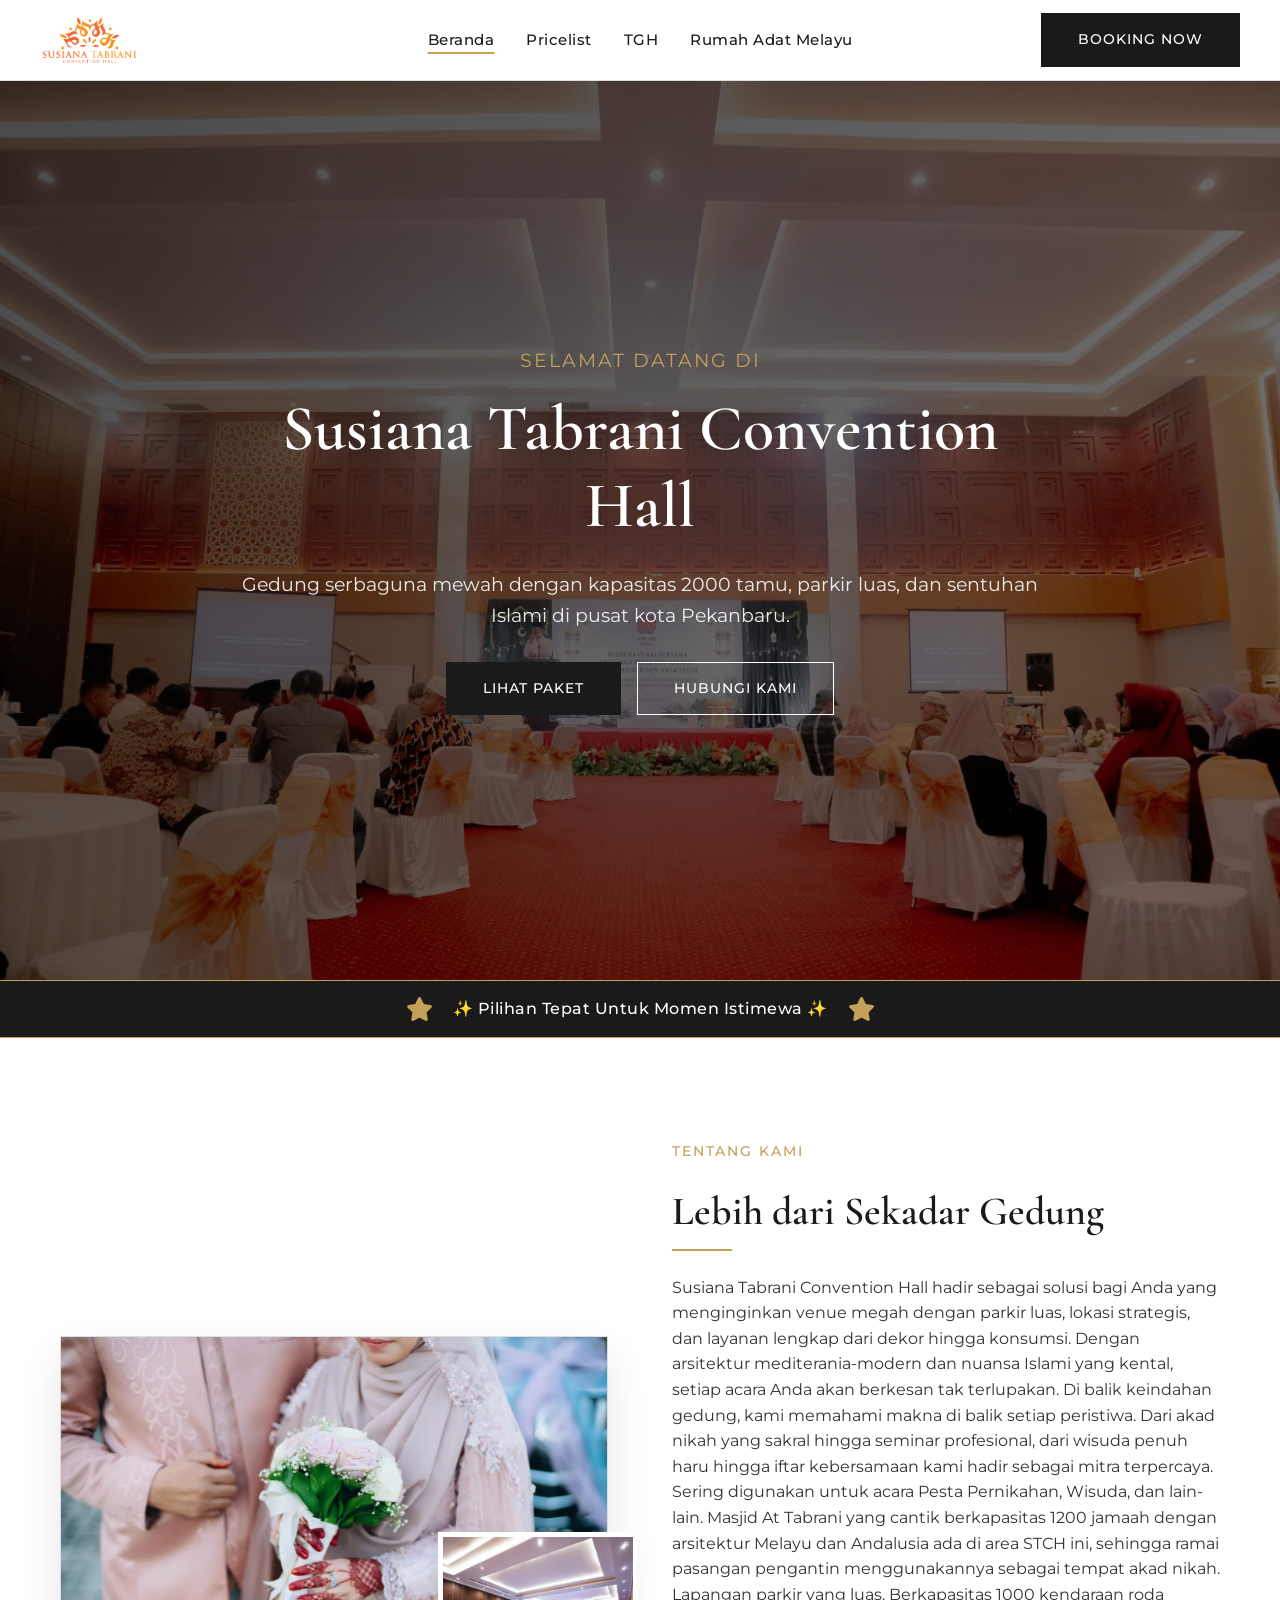
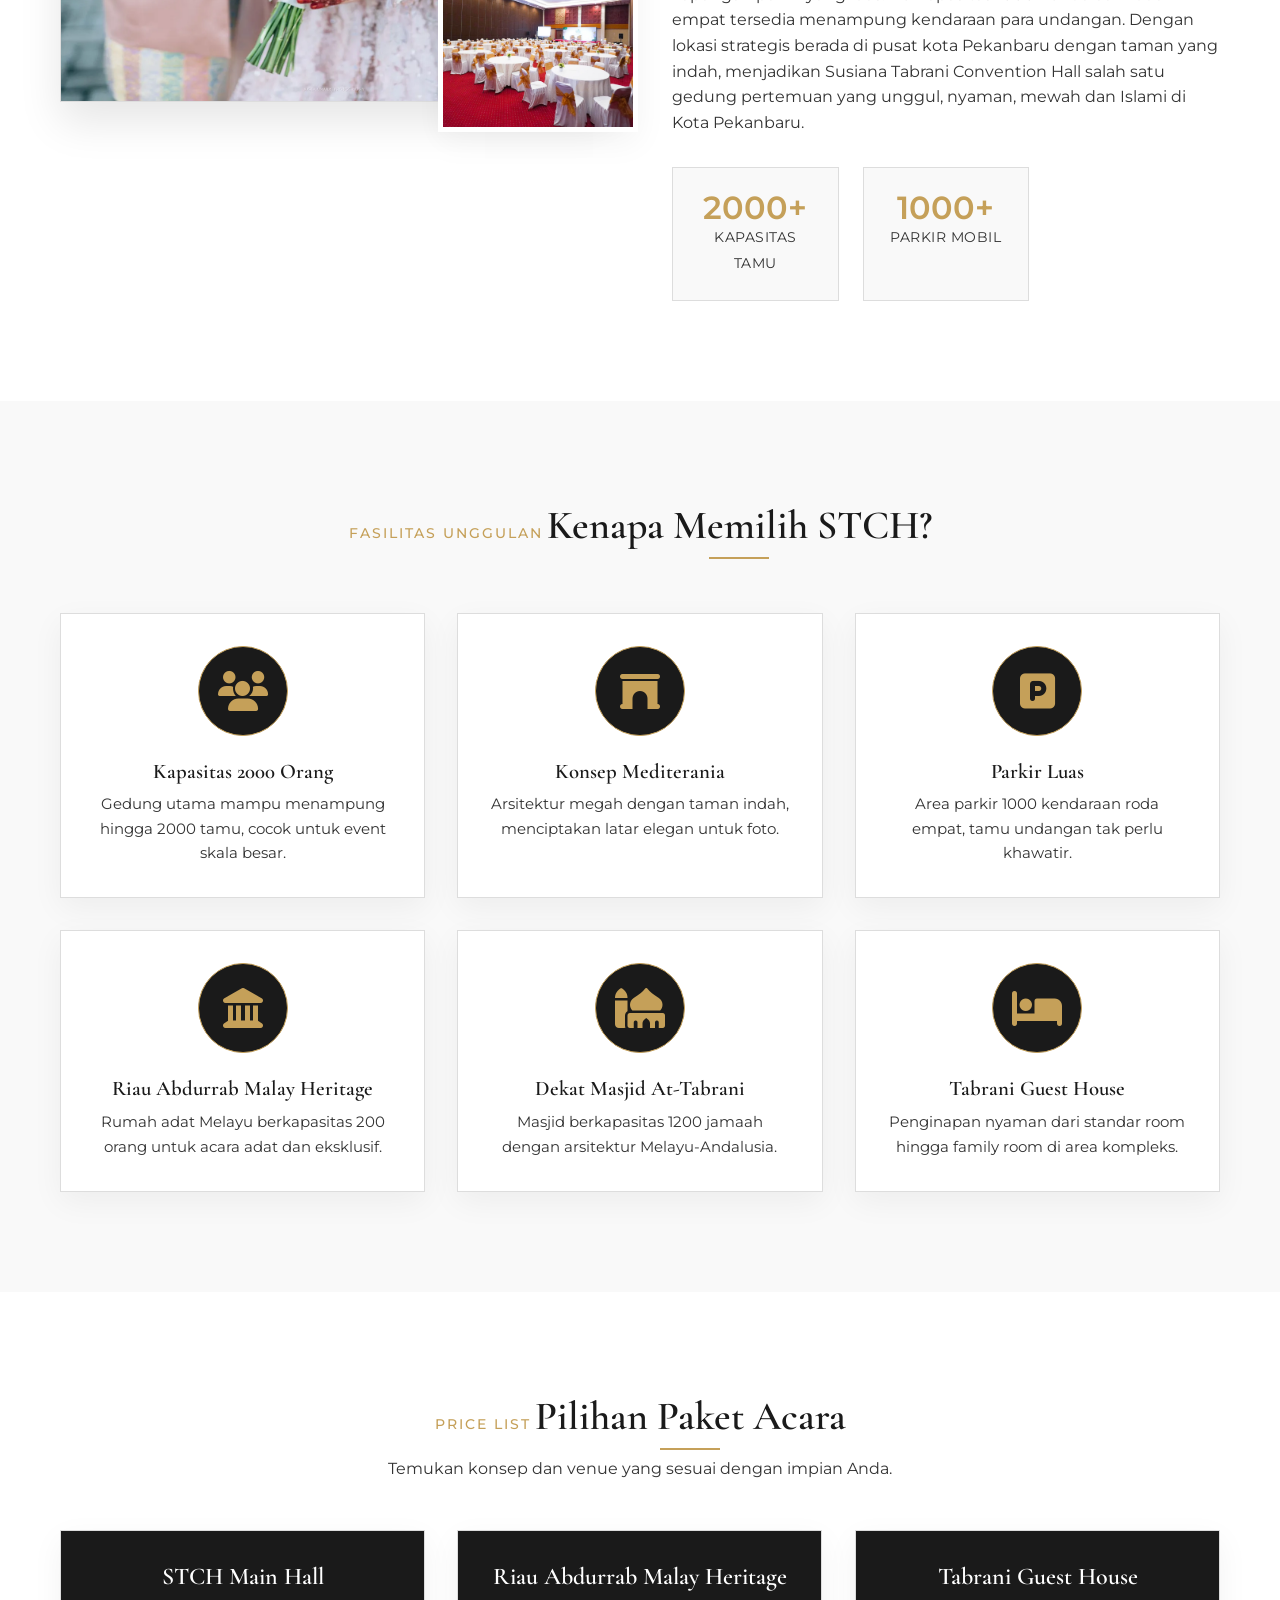
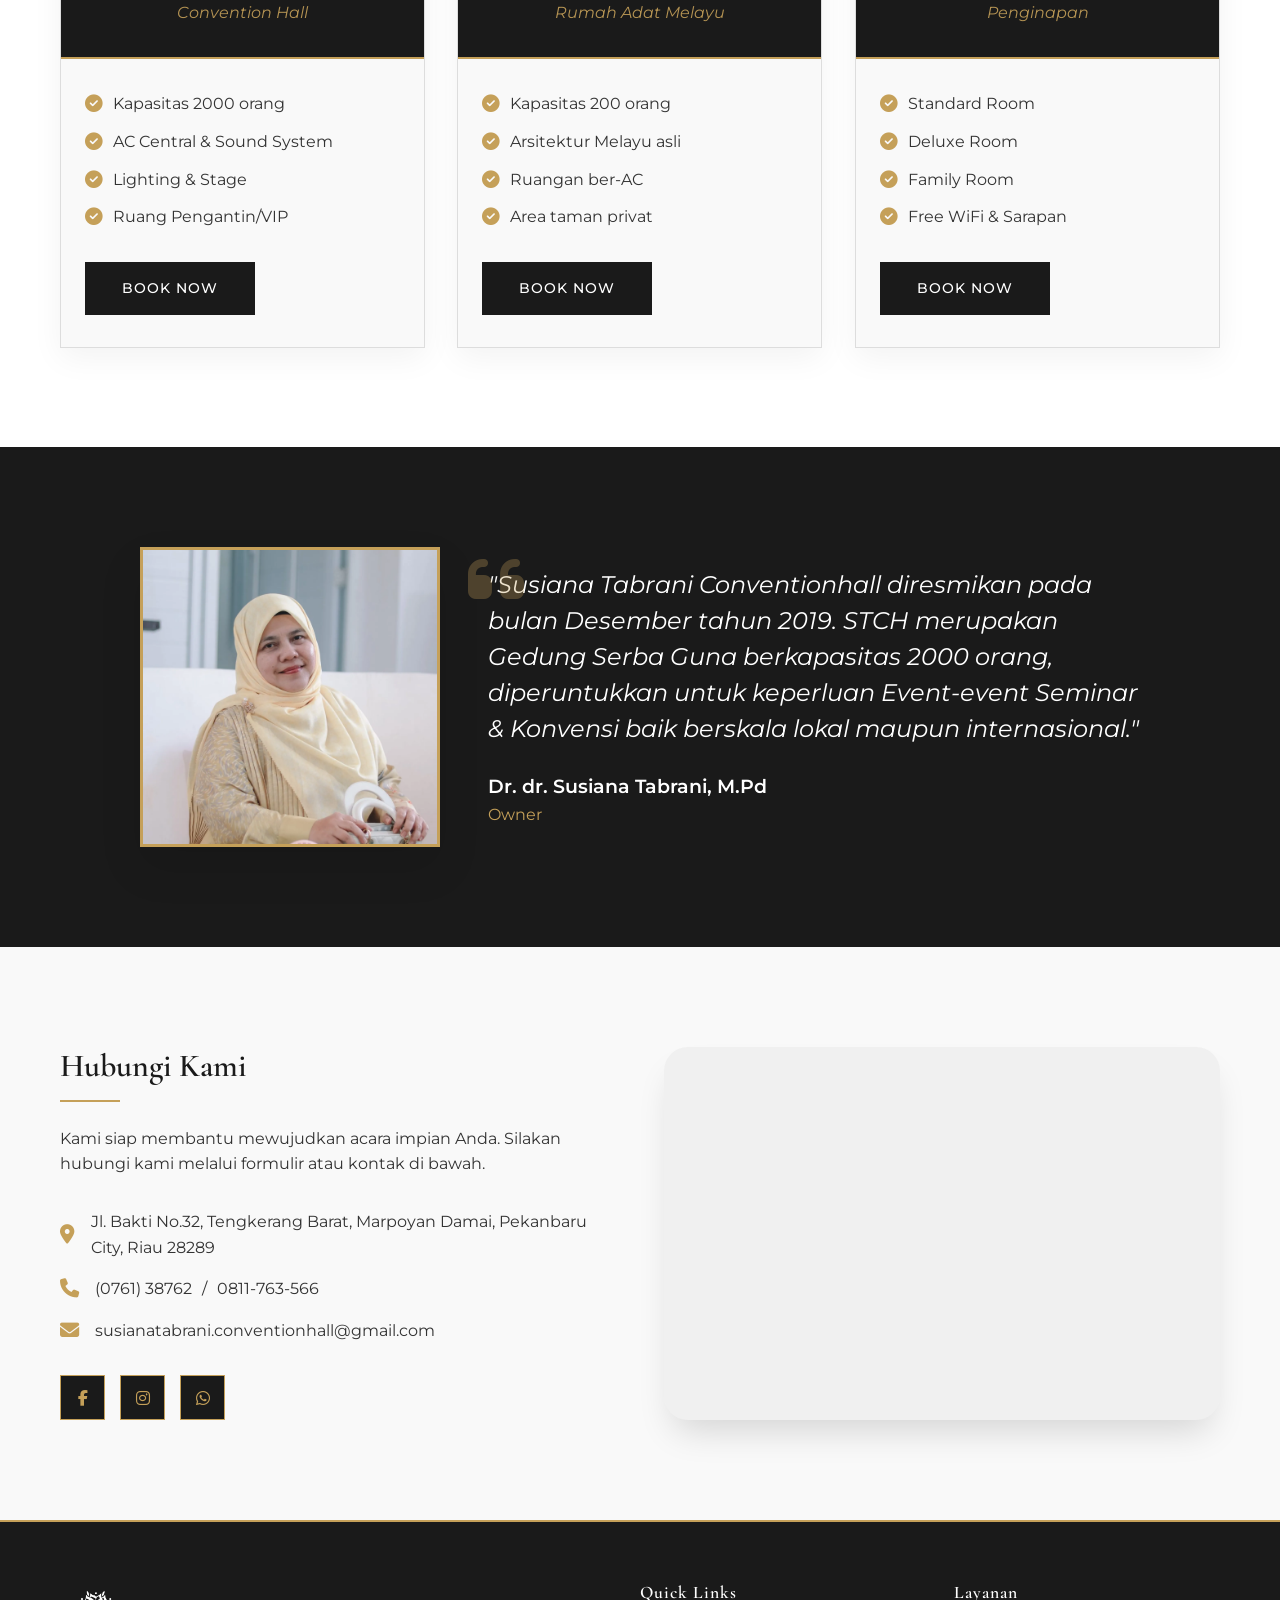
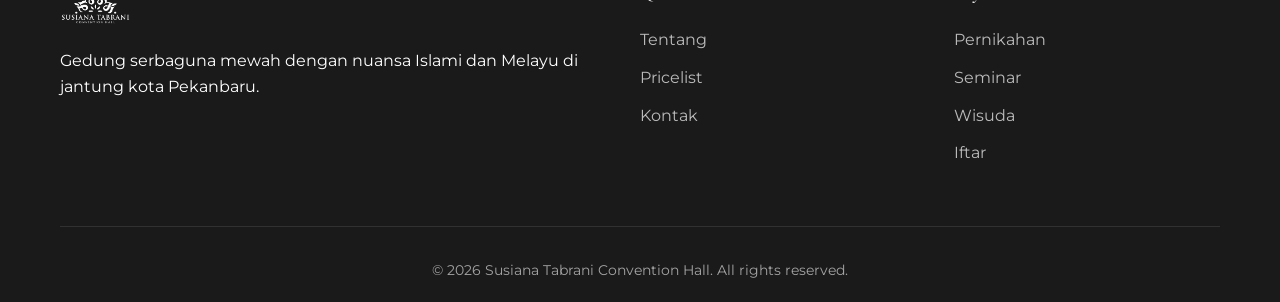
<file: index.html>
<!DOCTYPE html>
<html lang="id">

<head>
    <meta charset="UTF-8">
    <meta name="viewport" content="width=device-width, initial-scale=1.0">
    <title>Susiana Tabrani Convention Hall - Venue Eksklusif Pekanbaru</title>
    <meta name="description"
        content="Gedung serbaguna mewah kapasitas 2000 orang, parkir luas, nuansa Islami, arsitektur megah di pusat kota Pekanbaru.">
    <link rel="shortcut icon" href="assets/logo-stch.png" type="image/x-icon" />
    <!-- Fonts -->
    <link rel="preconnect" href="https://fonts.googleapis.com">
    <link rel="preconnect" href="https://fonts.gstatic.com" crossorigin>
    <link
        href="https://fonts.googleapis.com/css2?family=Cormorant+Garamond:wght@400;500;600;700&family=Montserrat:wght@300;400;500;600&display=swap"
        rel="stylesheet">

    <!-- Font Awesome -->
    <link rel="stylesheet" href="https://cdnjs.cloudflare.com/ajax/libs/font-awesome/6.4.0/css/all.min.css">

    <!-- AOS Animation -->
    <link href="https://unpkg.com/aos@2.3.1/dist/aos.css" rel="stylesheet">

    <!-- Custom CSS (tidak diubah) -->
    <link rel="stylesheet" href="assets/css/style.css">

    <!-- Style tambahan untuk memastikan peta memiliki ukuran & desain persis seperti TGH -->
    <style>
        /* ===== MAP STYLE - SAMA DENGAN TAMPILAN DI TGH ===== */
        .contact-map {
            border-radius: 24px;
            overflow: hidden;
            box-shadow: 0 20px 35px -10px rgba(0, 0, 0, 0.15);
            height: 100%;
            min-height: 320px;
            background: #f0f0f0;
        }

        .contact-map iframe {
            width: 100%;
            height: 100%;
            min-height: 320px;
            border: 0;
            display: block;
            transition: transform 0.3s ease;
        }

        .contact-map iframe:hover {
            transform: scale(1.01);
        }

        /* Responsive: pastikan peta tetap proporsional di mobile */
        @media (max-width: 768px) {
            .contact-map {
                min-height: 280px;
                border-radius: 20px;
            }

            .contact-map iframe {
                min-height: 280px;
            }
        }
    </style>
</head>

<body>
    <!-- ========== HEADER ========== -->
    <header>
        <div class="container header-container">
            <div class="logo">
                <a href="#home">
                    <img src="assets/logo-stch.png" alt="STCH"
                        onerror="this.src='https://via.placeholder.com/150x60/1A1A1A/C5A059?text=STCH'">
                </a>
            </div>
            <nav class="nav-desktop">
                <ul>
                    <li><a href="#home" class="nav-link">Beranda</a></li>
                    <li><a href="assets/menu/catalog.html" class="nav-link">Pricelist</a></li>
                    <li><a href="https://ignore-huddle-grit.ngrok-free.dev/dashboard/tabrani-guest-house-main/" class="nav-link">TGH</a></li>
                    <li><a href="RMA.html" class="nav-link">Rumah Adat Melayu</a></li>
                </ul>
            </nav>
            <div class="header-right">
                <a href="https://wa.me/62811763566" class="btn btn-primary">Booking Now</a>
                <button class="mobile-menu-btn" id="mobileMenuBtn" aria-label="Menu">
                    <i class="fas fa-bars"></i>
                </button>
            </div>
        </div>
    </header>

    <!-- ========== MOBILE NAV ========== -->
    <div class="mobile-nav" id="mobileNav">
        <div class="mobile-nav-header">
            <div class="logo">
                <img src="assets/logo-stch.png" alt="STCH"
                    onerror="this.src='https://via.placeholder.com/120x40/1A1A1A/C5A059?text=STCH'">
            </div>
            <button class="mobile-nav-close" id="mobileNavClose"><i class="fas fa-times"></i></button>
        </div>
        <ul class="mobile-nav-links">
            <li><a href="#home" class="mobile-nav-link">Beranda</a></li>
            <li><a href="assets/menu/catalog.html" class="mobile-nav-link">Pricelist</a></li>
            <li><a href="https://ignore-huddle-grit.ngrok-free.dev/dashboard/tabrani-guest-house-main/" class="mobile-nav-link">TGH</a></li>
            <li><a href="RMA.html" class="mobile-nav-link">Rumah Adat Melayu</a></li>
            <li><a href="https://wa.me/62811763566" class="btn btn-primary" style="margin-top:1rem;">Booking
                    Now</a></li>
        </ul>
    </div>

    <!-- ========== HERO SECTION ========== -->
    <section class="hero" id="home">
        <div class="hero-slider">
            <div class="slide active" style="background-image: url('assets/img_3538.jpg');">
                <div class="container">
                    <div class="hero-content" data-aos="fade-up">
                        <span class="hero-subtitle">Selamat Datang di</span>
                        <h1>Susiana Tabrani Convention Hall</h1>
                        <p>Gedung serbaguna mewah dengan kapasitas 2000 tamu, parkir luas, dan sentuhan Islami di pusat
                            kota Pekanbaru.</p>
                        <div class="hero-buttons">
                            <a href="assets/menu/catalog.html" class="btn btn-primary">Lihat Paket</a>
                            <a href="#contact" class="btn btn-outline">Hubungi Kami</a>
                        </div>
                    </div>
                </div>
            </div>
            <div class="slide" style="background-image: url('assets/idw00943.jpg');">
                <div class="container">
                    <div class="hero-content" data-aos="fade-up">
                        <span class="hero-subtitle">Selamat Datang di</span>
                        <h1>Susiana Tabrani Convention Hall</h1>
                        <p>Gedung serbaguna mewah dengan kapasitas 2000 tamu, parkir luas, dan sentuhan Islami di pusat
                            kota Pekanbaru.</p>
                        <div class="hero-buttons">
                            <a href="assets/menu/catalog.html" class="btn btn-primary">Lihat Paket</a>
                            <a href="#contact" class="btn btn-outline">Hubungi Kami</a>
                        </div>
                    </div>
                </div>
            </div>
            <div class="slide" style="background-image: url('assets/idw00737.jpg');">
                <div class="container">
                    <div class="hero-content" data-aos="fade-up">
                        <span class="hero-subtitle">Selamat Datang di</span>
                        <h1>Susiana Tabrani Convention Hall</h1>
                        <p>Gedung serbaguna mewah dengan kapasitas 2000 tamu, parkir luas, dan sentuhan Islami di pusat
                            kota Pekanbaru.</p>
                        <div class="hero-buttons">
                            <a href="assets/menu/catalog.html" class="btn btn-primary">Lihat Paket</a>
                            <a href="#contact" class="btn btn-outline">Hubungi Kami</a>
                        </div>
                    </div>
                </div>
            </div>
            <div class="slide" style="background-image: url('assets/img_6866-1-3.jpg');">
                <div class="container">
                    <div class="hero-content" data-aos="fade-up">
                        <span class="hero-subtitle">Selamat Datang di</span>
                        <h1>Susiana Tabrani Convention Hall</h1>
                        <p>Gedung serbaguna mewah dengan kapasitas 2000 tamu, parkir luas, dan sentuhan Islami di pusat
                            kota Pekanbaru.</p>
                        <div class="hero-buttons">
                            <a href="assets/menu/catalog.html" class="btn btn-primary">Lihat Paket</a>
                            <a href="#contact" class="btn btn-outline">Hubungi Kami</a>
                        </div>
                    </div>
                </div>
            </div>
        </div>
    </section>

    <!-- ========== RUNNING TEXT ========== -->
    <div class="running-text">
        <div class="container">
            <div class="running-text-wrapper">
                <i class="fas fa-star"></i>
                <p>✨ Pilihan Tepat Untuk Momen Istimewa ✨</p>
                <i class="fas fa-star"></i>
            </div>
        </div>
    </div>

    <!-- ========== ABOUT SECTION ========== -->
    <section class="about" id="about">
        <div class="container">
            <div class="about-grid">
                <div class="about-images" data-aos="fade-right">
                    <img src="assets/whatsapp-image-2025-07-02-at-15.21.19.jpeg" alt="STCH Interior"
                        class="about-img-main">
                    <div class="about-img-small">
                        <img src="assets/bbst-5.jpg" alt="Detail">
                    </div>
                </div>
                <div class="about-content" data-aos="fade-left">
                    <span class="section-tag">Tentang Kami</span>
                    <h2>Lebih dari Sekadar Gedung</h2>
                    <p>Susiana Tabrani Convention Hall hadir sebagai solusi bagi Anda yang menginginkan venue megah
                        dengan parkir luas, lokasi strategis, dan layanan lengkap dari dekor hingga konsumsi. Dengan
                        arsitektur mediterania-modern dan nuansa Islami yang kental, setiap acara Anda akan berkesan tak
                        terlupakan. Di balik keindahan gedung, kami memahami makna di balik setiap peristiwa. Dari akad
                        nikah yang
                        sakral hingga seminar profesional, dari wisuda penuh haru hingga iftar kebersamaan kami hadir
                        sebagai mitra terpercaya.</p>
                    <p>Sering digunakan untuk acara Pesta Pernikahan, Wisuda, dan lain-lain. Masjid At Tabrani yang
                        cantik berkapasitas 1200 jamaah dengan arsitektur Melayu dan Andalusia ada di area STCH ini,
                        sehingga ramai pasangan pengantin menggunakannya sebagai tempat akad nikah. Lapangan parkir yang
                        luas. Berkapasitas 1000 kendaraan roda empat tersedia menampung kendaraan
                        para undangan. Dengan lokasi strategis berada di pusat kota Pekanbaru dengan taman yang indah,
                        menjadikan Susiana Tabrani Convention Hall salah satu gedung pertemuan yang unggul, nyaman,
                        mewah dan Islami di Kota Pekanbaru.</p>
                    <div class="about-stats">
                        <div class="stat">
                            <span class="stat-number">2000+</span>
                            <span class="stat-label">Kapasitas Tamu</span>
                        </div>
                        <div class="stat">
                            <span class="stat-number">1000+</span>
                            <span class="stat-label">Parkir Mobil</span>
                        </div>
                    </div>
                </div>
            </div>
        </div>
    </section>

    <!-- ========== FACILITIES SECTION ========== -->
    <section class="facilities" id="facilities">
        <div class="container">
            <div class="section-header" data-aos="fade-up">
                <span class="section-tag">Fasilitas Unggulan</span>
                <h2>Kenapa Memilih STCH?</h2>
            </div>
            <div class="facilities-grid">
                <div class="facility-card" data-aos="zoom-in" data-aos-delay="0">
                    <div class="facility-icon">
                        <i class="fas fa-users"></i>
                    </div>
                    <h3>Kapasitas 2000 Orang</h3>
                    <p>Gedung utama mampu menampung hingga 2000 tamu, cocok untuk event skala besar.</p>
                </div>
                <div class="facility-card" data-aos="zoom-in" data-aos-delay="50">
                    <div class="facility-icon">
                        <i class="fas fa-archway"></i>
                    </div>
                    <h3>Konsep Mediterania</h3>
                    <p>Arsitektur megah dengan taman indah, menciptakan latar elegan untuk foto.</p>
                </div>
                <div class="facility-card" data-aos="zoom-in" data-aos-delay="100">
                    <div class="facility-icon">
                        <i class="fas fa-parking"></i>
                    </div>
                    <h3>Parkir Luas</h3>
                    <p>Area parkir 1000 kendaraan roda empat, tamu undangan tak perlu khawatir.</p>
                </div>
                <div class="facility-card" data-aos="zoom-in" data-aos-delay="150">
                    <div class="facility-icon">
                        <i class="fas fa-landmark"></i>
                    </div>
                    <h3>Riau Abdurrab Malay Heritage</h3>
                    <p>Rumah adat Melayu berkapasitas 200 orang untuk acara adat dan eksklusif.</p>
                </div>
                <div class="facility-card" data-aos="zoom-in" data-aos-delay="200">
                    <div class="facility-icon">
                        <i class="fas fa-mosque"></i>
                    </div>
                    <h3>Dekat Masjid At-Tabrani</h3>
                    <p>Masjid berkapasitas 1200 jamaah dengan arsitektur Melayu-Andalusia.</p>
                </div>
                <div class="facility-card" data-aos="zoom-in" data-aos-delay="250">
                    <div class="facility-icon">
                        <i class="fas fa-bed"></i>
                    </div>
                    <h3>Tabrani Guest House</h3>
                    <p>Penginapan nyaman dari standar room hingga family room di area kompleks.</p>
                </div>
            </div>
        </div>
    </section>

    <!-- ========== PRICING SECTION ========== -->
    <section class="pricing" id="pricing">
        <div class="container">
            <div class="section-header" data-aos="fade-up">
                <span class="section-tag">Price List</span>
                <h2>Pilihan Paket Acara</h2>
                <p>Temukan konsep dan venue yang sesuai dengan impian Anda.</p>
            </div>
            <div class="pricing-grid">
                <div class="pricing-card" data-aos="flip-left" data-aos-delay="0">
                    <div class="pricing-header">
                        <h3>STCH Main Hall</h3>
                        <p class="pricing-type">Convention Hall</p>
                    </div>
                    <div class="pricing-body">
                        <ul>
                            <li><i class="fas fa-check-circle"></i> Kapasitas 2000 orang</li>
                            <li><i class="fas fa-check-circle"></i> AC Central & Sound System</li>
                            <li><i class="fas fa-check-circle"></i> Lighting & Stage</li>
                            <li><i class="fas fa-check-circle"></i> Ruang Pengantin/VIP</li>
                        </ul>
                        <div class="pricing-footer">
                            <a href="assets/menu/catalog.html" class="btn btn-primary">Book Now</a>
                        </div>
                    </div>
                </div>
                <div class="pricing-card" data-aos="flip-left" data-aos-delay="0">
                    <div class="pricing-header">
                        <h3>Riau Abdurrab Malay Heritage</h3>
                        <p class="pricing-type">Rumah Adat Melayu</p>
                    </div>
                    <div class="pricing-body">
                        <ul>
                            <li><i class="fas fa-check-circle"></i> Kapasitas 200 orang</li>
                            <li><i class="fas fa-check-circle"></i> Arsitektur Melayu asli</li>
                            <li><i class="fas fa-check-circle"></i> Ruangan ber-AC</li>
                            <li><i class="fas fa-check-circle"></i> Area taman privat</li>
                        </ul>
                        <div class="pricing-footer">
                            <a href="RMA.html" class="btn btn-primary">Book Now</a>
                        </div>
                    </div>
                </div>
                <div class="pricing-card" data-aos="flip-left" data-aos-delay="200">
                    <div class="pricing-header">
                        <h3>Tabrani Guest House</h3>
                        <p class="pricing-type">Penginapan</p>
                    </div>
                    <div class="pricing-body">
                        <ul>
                            <li><i class="fas fa-check-circle"></i> Standard Room</li>
                            <li><i class="fas fa-check-circle"></i> Deluxe Room</li>
                            <li><i class="fas fa-check-circle"></i> Family Room</li>
                            <li><i class="fas fa-check-circle"></i> Free WiFi & Sarapan</li>
                        </ul>
                        <div class="pricing-footer">
                            <a href="https://ignore-huddle-grit.ngrok-free.dev/dashboard/tabrani-guest-house-main/"
                                class="btn btn-primary">Book Now</a>
                        </div>
                    </div>
                </div>
            </div>
        </div>
    </section>

    <section class="owner">
        <div class="container">
            <div class="owner-wrapper" data-aos="fade-up">
                <div class="owner-image"><img src="assets/bu-susiana-edited-3.jpg" alt="Dr. dr. Susiana Tabrani, M.Pd">
                </div>
                <div class="owner-quote"><i class="fas fa-quote-left quote-icon"></i>
                    <blockquote>
                        <p>"Susiana Tabrani Conventionhall diresmikan pada bulan Desember tahun 2019. STCH merupakan
                            Gedung Serba Guna berkapasitas 2000 orang, diperuntukkan untuk keperluan Event-event Seminar
                            & Konvensi baik berskala lokal maupun internasional."</p><cite>Dr. dr. Susiana Tabrani,
                            M.Pd</cite><span>Owner</span>
                    </blockquote>
                </div>
            </div>
        </div>
    </section>

    <!-- ========== CONTACT SECTION DENGAN MAP (ukuran & desain persis seperti TGH) ========== -->
    <section class="contact" id="contact">
        <div class="container">
            <div class="contact-grid">
                <div class="contact-info" data-aos="fade-right">
                    <h2>Hubungi Kami</h2>
                    <p>Kami siap membantu mewujudkan acara impian Anda. Silakan hubungi kami melalui formulir atau
                        kontak di bawah.</p>
                    <div class="info-details">
                        <p><i class="fas fa-map-marker-alt"></i> Jl. Bakti No.32, Tengkerang Barat, Marpoyan Damai,
                            Pekanbaru City, Riau 28289</p>
                        <p><i class="fas fa-phone"></i> <a href="tel:+6276138762">(0761) 38762</a> / <a
                                href="https://wa.me/62811763566">0811-763-566</a></p>
                        <p><i class="fas fa-envelope"></i> <a
                                href="mailto:info@stch.com">susianatabrani.conventionhall@gmail.com</a></p>
                    </div>
                    <div class="social-links">
                        <a href="https://www.facebook.com/susianatabrani.conventionhall.3"><i
                                class="fab fa-facebook-f"></i></a>
                        <a href="https://www.instagram.com/susianatabrani_conventionhall/"><i
                                class="fab fa-instagram"></i></a>
                        <a href="https://wa.me/62811763566"><i class="fab fa-whatsapp"></i></a>
                    </div>
                </div>
                <!-- MAP dengan ukuran & desain identik seperti Tabrani Guest House -->
                <div class="contact-map" data-aos="fade-left">
                    <iframe
                        src="https://www.google.com/maps/embed?pb=!1m18!1m12!1m3!1d3989.6778820747527!2d101.42126657403703!3d0.4807342637548297!2m3!1f0!2f0!3f0!3m2!1i1024!2i768!4f13.1!3m3!1m2!1s0x31d5a91918d5d3ad%3A0xdfd81c40a43c6385!2sSusiana%20Tabrani%20Convention%20Hall!5e0!3m2!1sid!2sid!4v1775966626716!5m2!1sid!2sid"
                        loading="lazy" referrerpolicy="no-referrer-when-downgrade" allowfullscreen=""
                        title="Lokasi Susiana Tabrani Convention Hall">
                    </iframe>
                </div>
            </div>
        </div>
    </section>

    <footer class="footer">
        <div class="container">
            <div class="footer-content">
                <div class="footer-logo"><img src="assets/logo-stch.png" alt="STCH">
                    <p>Gedung serbaguna mewah dengan nuansa Islami dan Melayu di jantung kota Pekanbaru.</p>
                </div>
                <div class="footer-links">
                    <h4>Quick Links</h4>
                    <ul>
                        <li><a href="#about">Tentang</a></li>
                        <li><a href="assets/menu/catalog.html">Pricelist</a></li>
                        <li><a href="#contact">Kontak</a></li>
                    </ul>
                </div>
                <div class="footer-links">
                    <h4>Layanan</h4>
                    <ul>
                        <li><a href="assets/menu/catalog.html">Pernikahan</a></li>
                        <li><a href="assets/menu/catalog.html">Seminar</a></li>
                        <li><a href="assets/menu/catalog.html">Wisuda</a></li>
                        <li><a href="assets/menu/catalog.html">Iftar</a></li>
                    </ul>
                </div>
            </div>
            <div class="footer-bottom">
                <p>&copy; 2026 Susiana Tabrani Convention Hall. All rights reserved.</p>
            </div>
        </div>
    </footer>

    <!-- Scripts -->
    <script src="https://unpkg.com/aos@2.3.1/dist/aos.js"></script>
    <script src="assets/js/script.js"></script>
</body>

</html>
</file>
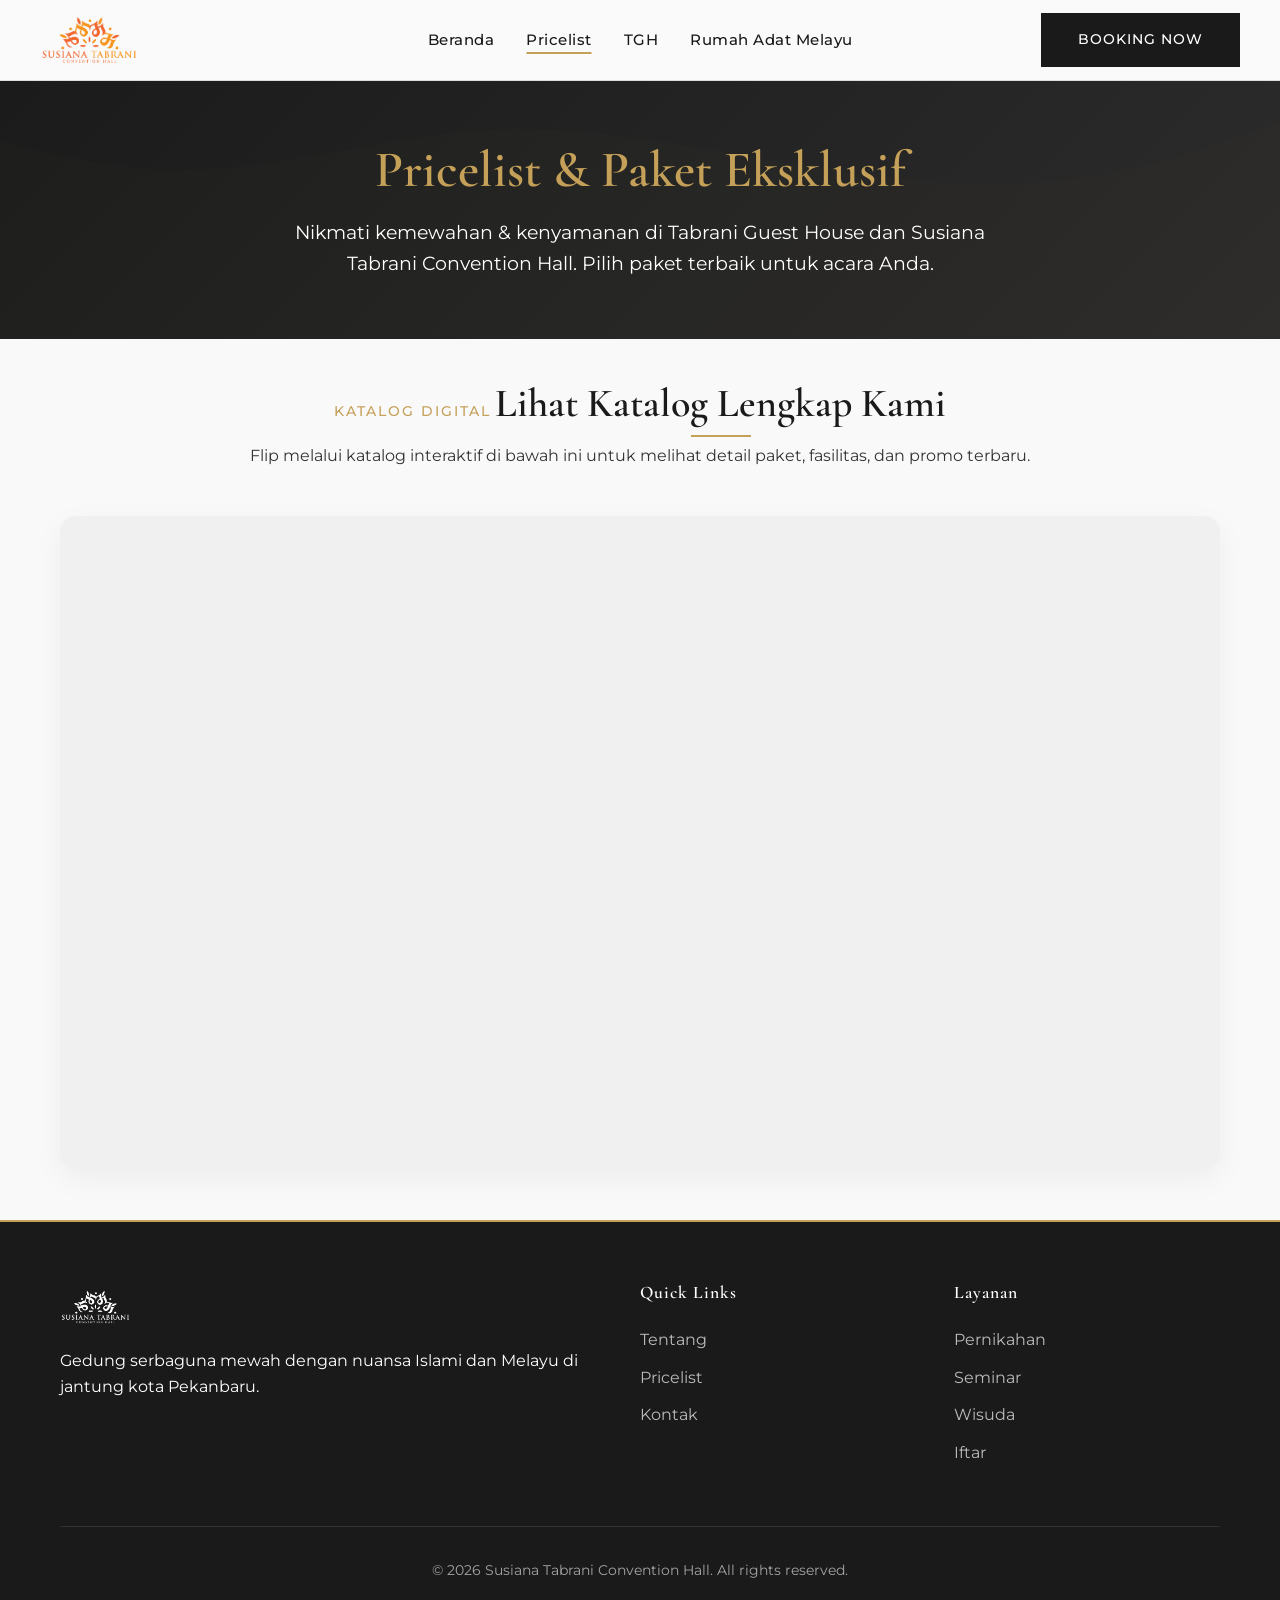
<file: assets/menu/catalog.html>
<!DOCTYPE html>
<html lang="id">

<head>
    <meta charset="UTF-8">
    <meta name="viewport" content="width=device-width, initial-scale=1.0, user-scalable=yes">
    <title>Pricelist & Paket - Susiana Tabrani Convention Hall</title>
    <meta name="description"
        content="Lihat daftar harga dan paket eksklusif dari Tabrani Guest House dan Susiana Tabrani Convention Hall. Tersedia paket pernikahan, wisuda, iftar, dan lainnya.">

    <link rel="preconnect" href="https://fonts.googleapis.com">
    <link rel="preconnect" href="https://fonts.gstatic.com" crossorigin>
    <link rel="shortcut icon" href="../logo-stch.png" type="image/x-icon" />
    <link
        href="https://fonts.googleapis.com/css2?family=Cormorant+Garamond:wght@400;500;600;700&family=Montserrat:wght@300;400;500;600;700&display=swap"
        rel="stylesheet">

    <link rel="stylesheet" href="https://cdnjs.cloudflare.com/ajax/libs/font-awesome/6.4.0/css/all.min.css">
    <link href="https://unpkg.com/aos@2.3.1/dist/aos.css" rel="stylesheet">
    <link rel="stylesheet" href="../css/style.css">
</head>

<body>

    <!-- ========== HEADER ========== -->
    <header>
        <div class="container header-container">
            <div class="logo">
                <a href="../../index.html">
                    <img src="../logo-stch.png" alt="STCH"
                        onerror="this.src='https://via.placeholder.com/150x60/1A1A1A/C5A059?text=STCH'">
                </a>
            </div>
            <nav class="nav-desktop">
                <ul>
                    <li><a href="../../index.html" class="nav-link">Beranda</a></li>
                    <li><a href="catalog.html" class="nav-link active">Pricelist</a></li>
                    <li><a href="https://ihsanabrar.github.io/Tabrani-Guest-House/" class="nav-link">TGH</a></li>
                    <li><a href="../../RMA.html" class="nav-link">Rumah Adat Melayu</a></li>
                </ul>
            </nav>
            <div class="header-right">
                <a href="https://wa.me/6282387037225" class="btn btn-primary">Booking Now</a>
                <button class="mobile-menu-btn" id="mobileMenuBtn" aria-label="Menu">
                    <i class="fas fa-bars"></i>
                </button>
            </div>
        </div>
    </header>

    <!-- ========== MOBILE NAV ========== -->
    <div class="mobile-nav" id="mobileNav">
        <div class="mobile-nav-header">
            <div class="logo">
                <img src="../logo-stch.png" alt="STCH"
                    onerror="this.src='https://via.placeholder.com/120x40/1A1A1A/C5A059?text=STCH'">
            </div>
            <button class="mobile-nav-close" id="mobileNavClose"><i class="fas fa-times"></i></button>
        </div>
        <ul class="mobile-nav-links">
            <li><a href="../../index.html" class="mobile-nav-link">Beranda</a></li>
            <li><a href="catalog.html" class="mobile-nav-link active">Pricelist</a></li>
            <li><a href="https://ihsanabrar.github.io/Tabrani-Guest-House/" class="mobile-nav-link">TGH</a></li>
            <li><a href="../../RMA.html" class="mobile-nav-link">Rumah Adat Melayu</a></li>
            <li><a href="https://wa.me/6282387037225" class="btn btn-primary" style="margin-top:1rem;">Booking Now</a>
            </li>
        </ul>
    </div>

    <!-- Hero Pricelist -->
    <section class="pricelist-hero">
        <div class="container">
            <h1 data-aos="fade-up">Pricelist & Paket Eksklusif</h1>
            <p data-aos="fade-up" data-aos-delay="100">Nikmati kemewahan & kenyamanan di Tabrani Guest House dan Susiana
                Tabrani Convention Hall. Pilih paket terbaik untuk acara Anda.</p>
        </div>
    </section>

    <!-- Digital Catalog Embed -->
    <section class="digital-catalog-section">
        <div class="container">
            <div class="section-header" data-aos="fade-up">
                <span class="section-tag">Katalog Digital</span>
                <h2>Lihat Katalog Lengkap Kami</h2>
                <p>Flip melalui katalog interaktif di bawah ini untuk melihat detail paket, fasilitas, dan promo
                    terbaru.</p>
            </div>
            <div class="catalog-embed-wrapper" data-aos="fade-up" data-aos-delay="100">
                <div class="catalog-embed-container"
                    style="position: relative; overflow: hidden; width: 100%; padding-top: 56.25%; background: #f0f0f0; border-radius: 16px; box-shadow: var(--shadow);">
                    <iframe src="https://online.fliphtml5.com/flglo/CATALOG-STCH-FIX_compressed/"
                        style="position: absolute; top: 0; left: 0; width: 100%; height: 100%; border: 0; border-radius: 16px;"
                        allowfullscreen="true" loading="lazy" title="Katalog STCH">
                    </iframe>
                </div>
            </div>
        </div>
    </section>

    <br>
    <br>

    <!-- ========== FOOTER ========== -->
    <footer class="footer">
        <div class="container">
            <div class="footer-content">
                <div class="footer-logo">
                    <img src="../logo-stch.png" alt="STCH"
                        onerror="this.src='https://via.placeholder.com/150x60/1A1A1A/C5A059?text=STCH'">
                    <p>Gedung serbaguna mewah dengan nuansa Islami dan Melayu di jantung kota Pekanbaru.</p>
                </div>
                <div class="footer-links">
                    <h4>Quick Links</h4>
                    <ul>
                        <li><a href="../../index.html#about">Tentang</a></li>
                        <li><a href="catalog.html">Pricelist</a></li>
                        <li><a href="../../index.html#contact">Kontak</a></li>
                    </ul>
                </div>
                <div class="footer-links">
                    <h4>Layanan</h4>
                    <ul>
                        <li><a href="catalog.html">Pernikahan</a></li>
                        <li><a href="catalog.html">Seminar</a></li>
                        <li><a href="catalog.html">Wisuda</a></li>
                        <li><a href="catalog.html">Iftar</a></li>
                    </ul>
                </div>
            </div>
            <div class="footer-bottom">
                <p>&copy; 2026 Susiana Tabrani Convention Hall. All rights reserved.</p>
            </div>
        </div>
    </footer>

    <!-- MODAL POPUP -->
    <div class="modal-overlay" id="detailModal">
        <div class="modal-container">
            <div class="modal-header">
                <h3 id="modalPackageTitle">Detail Paket</h3>
                <button class="modal-close-btn" id="modalCloseIconBtn">&times;</button>
            </div>
            <div class="modal-body" id="modalBodyContent">
                <div class="modal-desc" id="modalDescText"></div>
                <div class="modal-detail-list" id="modalFacilities"></div>
            </div>
            <div class="modal-footer">
                <a href="reservasi/reservasi.php" class="btn-book-now" id="bookNowBtn">Book Now</a>
            </div>
        </div>
    </div>

    <script src="https://unpkg.com/aos@2.3.1/dist/aos.js"></script>
    <script>
        AOS.init({ duration: 800, once: true });

        // Mobile Navigation
        const mobileBtn = document.getElementById('mobileMenuBtn');
        const mobileNav = document.getElementById('mobileNav');
        const mobileClose = document.getElementById('mobileNavClose');
        if (mobileBtn) mobileBtn.onclick = () => mobileNav.classList.add('active');
        if (mobileClose) mobileClose.onclick = () => mobileNav.classList.remove('active');

        // Smooth scroll for category links
        document.querySelectorAll('.cat-link').forEach(link => {
            link.addEventListener('click', (e) => {
                e.preventDefault();
                const targetId = link.getAttribute('data-target');
                const targetSection = document.getElementById(targetId);
                if (targetSection) {
                    targetSection.scrollIntoView({ behavior: 'smooth', block: 'start' });
                }
            });
        });

        // Modal Logic with Rich Data
        const modal = document.getElementById('detailModal');
        const modalTitle = document.getElementById('modalPackageTitle');
        const modalDesc = document.getElementById('modalDescText');
        const modalFacilities = document.getElementById('modalFacilities');
        const closeIcon = document.getElementById('modalCloseIconBtn');

        const packageDetails = {
            "Wedding Package": { desc: "💍 Paket pernikahan all-inclusive: dekorasi mewah, katering 5 hidangan, dokumentasi profesional, dan sound system. Tersedia konsep indoor/outdoor.", facilities: "<p><i class='fas fa-ring'></i> Dekorasi pelaminan + panggung megah</p><p><i class='fas fa-utensils'></i> Menu premium (500-1500 pax)</p><p><i class='fas fa-camera'></i> Foto & video prewedding + dokumentasi</p><p><i class='fas fa-music'></i> Live musik atau orkestra tersedia</p>" },
            "Graduation Package": { desc: "🎓 Paket wisuda profesional dengan panggung, backdrop bertema akademik, sound system, dan dokumentasi resmi.", facilities: "<p><i class='fas fa-microphone'></i> 4 Wireless Mic + Sound JBL</p><p><i class='fas fa-chair'></i> Kursi VIP + 800 kursi tamu</p><p><i class='fas fa-bullhorn'></i> MC Profesional</p><p><i class='fas fa-video'></i> Live streaming optional</p>" },
            "Manasik Haji & Umroh": { desc: "🕋 Paket manasik terintegrasi dengan area simulasi sa'i, lempar jumrah, dan proyektor interaktif.", facilities: "<p><i class='fas fa-mosque'></i> Area miniatur Ka'bah & Sa'i</p><p><i class='fas fa-video'></i> Layar LED 6x3 meter</p><p><i class='fas fa-hand-holding-heart'></i> Buku panduan + konsultasi</p><p><i class='fas fa-water'></i> Tempat wudhu luas</p>" },
            "Iftar Package": { desc: "🌙 Menu berbuka spesial: kurma, kolak, nasi kebuli, ayam bakar, aneka gorengan, dan es buah. Ruangan ber-AC dengan pemisahan pria/wanita.", facilities: "<p><i class='fas fa-utensils'></i> Menu prasmanan lengkap + takjil</p><p><i class='fas fa-moon'></i> Dekorasi Ramadhan eksklusif</p><p><i class='fas fa-charging-station'></i> Area wudhu plus karpet sajadah</p><p><i class='fas fa-quran'></i> Audio murottal</p>" },
            "Birthday Party": { desc: "🎂 Rayakan ulang tahun dengan tema favorit (putri, superhero, dll). Paket termasuk kue 2 tingkat, dekorasi balon, dan doorprize.", facilities: "<p><i class='fas fa-balloon'></i> Dekorasi balon + backdrop karakter</p><p><i class='fas fa-music'></i> Sound system + mic karaoke</p><p><i class='fas fa-gift'></i> Doorprize & goodie bag untuk tamu anak</p><p><i class='fas fa-camera'></i> Fotografer 2 jam</p>" }
        };

        function openModal(packageName) {
            const data = packageDetails[packageName] || packageDetails["Wedding Package"];
            modalTitle.innerText = packageName;
            modalDesc.innerHTML = data.desc || "Paket eksklusif dengan fasilitas terbaik. Hubungi kami untuk customisasi.";
            modalFacilities.innerHTML = data.facilities || "<p><i class='fas fa-check-circle'></i> Fasilitas premium convention hall</p><p><i class='fas fa-parking'></i> Parkir luas 500+ mobil</p><p><i class='fas fa-wifi'></i> WiFi kecepatan tinggi</p>";
            modal.classList.add('active');
            document.body.style.overflow = 'hidden';
        }

        function closeModal() {
            modal.classList.remove('active');
            document.body.style.overflow = '';
        }

        document.querySelectorAll('.btn-small').forEach(btn => {
            btn.addEventListener('click', (e) => {
                const card = btn.closest('.product-card');
                const pkgName = card?.querySelector('.product-title')?.innerText.trim() || "Paket Pilihan";
                openModal(pkgName);
            });
        });

        closeIcon?.addEventListener('click', closeModal);
        modal?.addEventListener('click', (e) => { if (e.target === modal) closeModal(); });
        document.addEventListener('keydown', (e) => { if (e.key === 'Escape' && modal?.classList.contains('active')) closeModal(); });
    </script>
</body>

</html>
</file>
<file: assets/css/style.css>
/* ========== VARIABLES ========== */
:root {
    --black: #1A1A1A;
    --gold: #C5A059;
    --white: white;
    --offwhite: #F9F9F9;
    --gray: #333333;
    --light-gray: #DDDDDD;
    --shadow: 0 10px 30px rgba(0, 0, 0, 0.05);
    --shadow-hover: 0 20px 40px rgba(0, 0, 0, 0.1);
    --font-heading: 'Cormorant Garamond', serif;
    --font-body: 'Montserrat', sans-serif;
    --transition: all 0.3s ease;
}

/* ========== RESET ========== */
* {
    margin: 0;
    padding: 0;
    box-sizing: border-box;
    max-width: 100%;
}

html {
    scroll-behavior: smooth;
}

body::-webkit-scrollbar {
    width: 0;
    background: transparent;
}

body {
    font-family: var(--font-body);
    color: var(--gray);
    background: var(--offwhite);
    line-height: 1.6;
}

html,
body {
    width: 100%;
    max-width: 100%;
    overflow-x: hidden;
    margin: 0;
    padding: 0;
}

header,
.hero,
.running-text,
.about,
.facilities,
.pricing,
.owner,
.testimonials,
.contact,
.footer {
    width: 100%;
    overflow-x: hidden;
}

h1,
h2,
h3,
h4 {
    font-family: var(--font-heading);
    font-weight: 600;
    color: var(--black);
    line-height: 1.2;
}

a {
    text-decoration: none;
    color: inherit;
}

.container {
    width: 100%;
    max-width: 1200px;
    margin: 0 auto;
    padding: 0 20px;
    box-sizing: border-box;
}

.section-header {
    text-align: center;
    margin-bottom: 3rem;
}

.section-tag {
    display: inline-block;
    font-size: 0.9rem;
    letter-spacing: 2px;
    text-transform: uppercase;
    color: var(--gold);
    margin-bottom: 0.5rem;
    font-weight: 500;
}

.section-header h2 {
    font-size: 2.5rem;
    margin-bottom: 1rem;
    position: relative;
    display: inline-block;
}

.section-header h2::after {
    content: '';
    position: absolute;
    bottom: -10px;
    left: 50%;
    transform: translateX(-50%);
    width: 60px;
    height: 2px;
    background: var(--gold);
}

.btn {
    display: inline-block;
    padding: 14px 36px;
    border-radius: 0;
    font-weight: 500;
    transition: var(--transition);
    cursor: pointer;
    border: none;
    text-transform: uppercase;
    letter-spacing: 1px;
    font-size: 0.9rem;
}

.btn-primary {
    background: var(--black);
    color: var(--white);
    border: 1px solid var(--black);
}

.btn-primary:hover {
    background: transparent;
    color: var(--black);
    border: 1px solid var(--black);
}

.btn-outline {
    background: transparent;
    border: 1px solid var(--white);
    color: var(--white);
}

.btn-outline:hover {
    background: var(--white);
    color: var(--black);
}

.btn-secondary {
    background: transparent;
    border: 1px solid var(--gold);
    color: var(--gold);
}

.btn-secondary:hover {
    background: var(--gold);
    color: var(--white);
}

/* ========== HEADER (GABUNGAN DARI INDEX.HTML DAN CATALOG.HTML) ========== */
header {
    position: fixed;
    top: 0;
    left: 0;
    width: 100%;
    background: rgba(255, 255, 255, 0.98);
    backdrop-filter: blur(10px);
    z-index: 1000;
    border-bottom: 1px solid var(--light-gray);
}

.header-container {
    position: relative;
    display: flex;
    justify-content: space-between;
    align-items: center;
    padding: 5px 0;
}

.logo {
    flex-shrink: 0;
    z-index: 1;
}

.logo img {
    height: 70px;
    display: block;
}

img {
    max-width: 100%;
    height: auto;
    display: block;
}

.nav-desktop {
    position: absolute;
    left: 50%;
    transform: translateX(-50%);
    white-space: nowrap;
}

.nav-desktop ul {
    display: flex;
    list-style: none;
    gap: 2rem;
    margin: 0;
    padding: 0;
}

.nav-link {
    font-weight: 500;
    color: var(--black);
    position: relative;
    padding: 5px 0;
    font-size: 0.95rem;
    letter-spacing: 0.5px;
    text-decoration: none;
}

.nav-link::after {
    content: '';
    position: absolute;
    bottom: 0;
    left: 0;
    width: 0;
    height: 2px;
    background: var(--gold);
    transition: var(--transition);
}

.nav-link:hover::after,
.nav-link.active::after {
    width: 100%;
}

.header-right {
    display: flex;
    align-items: center;
    gap: 1.2rem;
    flex-shrink: 0;
    z-index: 1;
}

.mobile-menu-btn {
    display: none;
    background: none;
    border: none;
    font-size: 1.5rem;
    color: var(--black);
    cursor: pointer;
    padding: 5px;
}

/* ========== MOBILE NAV ========== */
.mobile-nav {
    position: fixed;
    top: 0;
    left: -100%;
    width: 100%;
    height: 100vh;
    background: var(--white);
    z-index: 1001;
    padding: 20px;
    transition: left 0.3s ease;
}

.mobile-nav.active {
    left: 0;
    overflow-y: auto;
}

.mobile-nav-header {
    display: flex;
    justify-content: space-between;
    align-items: center;
    margin-bottom: 2rem;
}

.mobile-nav-header .logo img {
    height: 55px;
}

.mobile-nav-close {
    background: none;
    border: none;
    font-size: 1.8rem;
    cursor: pointer;
    color: var(--black);
}

.mobile-nav-links {
    list-style: none;
}

.mobile-nav-link {
    display: block;
    padding: 15px 0;
    font-size: 1.2rem;
    border-bottom: 1px solid var(--light-gray);
    text-decoration: none;
    color: var(--black);
}

/* ========== HERO (INDEX) ========== */
.hero {
    height: 100vh;
    min-height: 600px;
    position: relative;
    overflow: hidden;
    margin-top: 80px;
}

.hero-slider {
    height: 100%;
}

.hero-slider,
.slide {
    width: 100%;
    left: 0;
    overflow: hidden;
}

.slide {
    position: absolute;
    top: 0;
    left: 0;
    width: 100%;
    height: 100%;
    background-size: cover;
    background-position: center;
    opacity: 0;
    visibility: hidden;
    transition: opacity 1s ease;
    display: flex;
    align-items: center;
    text-align: center;
    color: white;
}

.slide.active {
    opacity: 1;
    visibility: visible;
}

.slide::before {
    content: '';
    position: absolute;
    top: 0;
    left: 0;
    width: 100%;
    height: 100%;
    background: linear-gradient(135deg, rgba(0, 0, 0, 0.7), rgba(0, 0, 0, 0.5));
}

.hero-content {
    position: relative;
    z-index: 2;
    max-width: 800px;
    margin: 0 auto;
    color: white;
}

.hero-subtitle {
    font-size: 1.2rem;
    letter-spacing: 2px;
    text-transform: uppercase;
    color: var(--gold);
    display: block;
    margin-bottom: 1rem;
}

.hero-content h1 {
    color: white;
    font-size: 4rem;
    margin-bottom: 1.5rem;
    font-weight: 600;
}

.hero-content p {
    font-size: 1.2rem;
    margin-bottom: 2rem;
    opacity: 0.9;
}

.hero-buttons {
    display: flex;
    gap: 1rem;
    justify-content: center;
}

.hero-dots {
    position: absolute;
    bottom: 30px;
    left: 50%;
    transform: translateX(-50%);
    display: flex;
    gap: 10px;
    z-index: 10;
}

.hero-dots .dot {
    width: 12px;
    height: 12px;
    background: rgba(255, 255, 255, 0.5);
    border-radius: 50%;
    cursor: pointer;
    transition: var(--transition);
}

.hero-dots .dot.active {
    background: var(--gold);
    transform: scale(1.2);
}

/* ========== RUNNING TEXT ========== */
.running-text {
    background: var(--black);
    color: white;
    padding: 15px 0;
    border-top: 1px solid var(--gold);
    border-bottom: 1px solid var(--gold);
}

.running-text-wrapper {
    display: flex;
    align-items: center;
    justify-content: center;
    gap: 20px;
}

.running-text-wrapper i {
    color: var(--gold);
    font-size: 1.5rem;
    animation: pulse 2s infinite;
}

@keyframes pulse {

    0%,
    100% {
        transform: scale(1);
    }

    50% {
        transform: scale(1.2);
    }
}

.running-text-wrapper p {
    margin: 0;
    font-weight: 500;
    letter-spacing: 0.5px;
}

/* ========== ABOUT ========== */
.about {
    padding: 100px 0;
    background: white;
}

.about-grid {
    display: grid;
    grid-template-columns: 1fr 1fr;
    gap: 4rem;
    align-items: center;
}

.about-images {
    position: relative;
}

.about-img-main {
    width: 100%;
    border-radius: 0;
    box-shadow: var(--shadow-hover);
    border: 1px solid var(--light-gray);
}

.about-img-small {
    position: absolute;
    bottom: -30px;
    right: -30px;
    width: 200px;
    height: 200px;
    overflow: hidden;
    border: 5px solid white;
    box-shadow: var(--shadow);
}

.about-img-small img {
    width: 100%;
    height: 100%;
    object-fit: cover;
}

.about-content h2 {
    font-size: 2.5rem;
    margin: 1rem 0 1.5rem;
    position: relative;
    padding-bottom: 1rem;
}

.about-content h2::after {
    content: '';
    position: absolute;
    bottom: 0;
    left: 0;
    width: 60px;
    height: 2px;
    background: var(--gold);
}

.about-stats {
    display: grid;
    grid-template-columns: repeat(3, 1fr);
    gap: 1.5rem;
    margin-top: 2rem;
}

.stat {
    text-align: center;
    background: var(--offwhite);
    padding: 1.5rem;
    border: 1px solid var(--light-gray);
}

.stat-number {
    display: block;
    font-size: 2rem;
    font-weight: 600;
    color: var(--gold);
    line-height: 1;
}

.stat-label {
    font-size: 0.9rem;
    color: var(--gray);
    text-transform: uppercase;
    letter-spacing: 0.5px;
}

/* ========== FACILITIES ========== */
.facilities {
    padding: 100px 0;
    background: var(--offwhite);
}

.facilities-grid {
    display: grid;
    grid-template-columns: repeat(auto-fit, minmax(300px, 1fr));
    gap: 2rem;
}

.facility-card {
    background: white;
    padding: 2rem;
    text-align: center;
    transition: var(--transition);
    border: 1px solid var(--light-gray);
    box-shadow: var(--shadow);
}

.facility-card:hover {
    transform: translateY(-5px);
    box-shadow: var(--shadow-hover);
    border-color: var(--gold);
}

.facility-icon {
    width: 90px;
    height: 90px;
    background: var(--black);
    color: var(--gold);
    border-radius: 50%;
    display: flex;
    align-items: center;
    justify-content: center;
    margin: 0 auto 1.5rem;
    font-size: 2.5rem;
    transition: var(--transition);
    border: 1px solid var(--gold);
}

.facility-card:hover .facility-icon {
    background: var(--gold);
    color: var(--black);
    border-color: var(--black);
}

.facility-card h3 {
    margin-bottom: 0.5rem;
    color: var(--black);
    font-size: 1.3rem;
}

.facility-card p {
    color: var(--gray);
    font-size: 0.95rem;
}

/* ========== PRICING (INDEX) ========== */
.pricing {
    padding: 100px 0;
    background: white;
}

.pricing-grid {
    display: grid;
    grid-template-columns: repeat(auto-fit, minmax(300px, 1fr));
    gap: 2rem;
}

.pricing-card {
    background: var(--offwhite);
    border: 1px solid var(--light-gray);
    box-shadow: var(--shadow);
    transition: var(--transition);
    position: relative;
}

.pricing-card.featured {
    border: 2px solid var(--gold);
    transform: scale(1.02);
    z-index: 2;
}

.pricing-card:hover {
    transform: translateY(-5px);
    box-shadow: var(--shadow-hover);
}

.pricing-card.featured:hover {
    transform: scale(1.02) translateY(-5px);
}

.badge {
    position: absolute;
    top: -12px;
    right: 20px;
    background: var(--gold);
    color: var(--black);
    padding: 5px 20px;
    font-size: 0.8rem;
    font-weight: 600;
    text-transform: uppercase;
    letter-spacing: 1px;
}

.pricing-header {
    background: var(--black);
    color: white;
    padding: 2rem 1.5rem;
    text-align: center;
    border-bottom: 2px solid var(--gold);
}

.pricing-header h3 {
    color: white;
    margin-bottom: 0.5rem;
    font-size: 1.5rem;
}

.pricing-type {
    opacity: 0.9;
    font-style: italic;
    color: var(--gold);
}

.pricing-body {
    padding: 2rem 1.5rem;
}

.pricing-body ul {
    list-style: none;
    margin-bottom: 2rem;
}

.pricing-body li {
    margin-bottom: 0.75rem;
    display: flex;
    align-items: center;
    gap: 10px;
    color: var(--gray);
}

.pricing-body li i {
    color: var(--gold);
    font-size: 1.1rem;
}

.price {
    display: block;
    font-size: 1.3rem;
    font-weight: 600;
    color: var(--gold);
    margin-bottom: 1rem;
}

/* ========== OWNER ========== */
.owner {
    padding: 100px 0;
    background: var(--black);
    color: white;
}

.owner-wrapper {
    display: grid;
    grid-template-columns: 300px 1fr;
    gap: 3rem;
    align-items: center;
    max-width: 1000px;
    margin: 0 auto;
}

.owner-image img {
    width: 100%;
    border-radius: 0;
    border: 3px solid var(--gold);
    box-shadow: var(--shadow-hover);
}

.owner-quote {
    position: relative;
    color: white;
}

.quote-icon {
    font-size: 4rem;
    color: var(--gold);
    opacity: 0.3;
    position: absolute;
    top: -20px;
    left: -20px;
}

.owner-quote blockquote p {
    font-size: 1.5rem;
    font-style: italic;
    margin-bottom: 1.5rem;
    line-height: 1.5;
    color: white;
}

.owner-quote cite {
    font-size: 1.2rem;
    font-weight: 600;
    font-style: normal;
    display: block;
    color: white;
}

.owner-quote span {
    color: var(--gold);
}

/* ========== TESTIMONIALS ========== */
.testimonials {
    padding: 100px 0;
    background: white;
}

.testimonial-slider {
    position: relative;
    max-width: 800px;
    margin: 0 auto;
    min-height: 250px;
}

.testimonial-slide {
    position: absolute;
    top: 0;
    left: 0;
    width: 100%;
    opacity: 0;
    visibility: hidden;
    transition: opacity 0.5s ease;
}

.testimonial-slide.active {
    position: relative;
    opacity: 1;
    visibility: visible;
}

.testimonial-card {
    background: var(--offwhite);
    padding: 3rem;
    text-align: center;
    box-shadow: var(--shadow);
    border: 1px solid var(--light-gray);
    position: relative;
}

.testimonial-card::before {
    content: '“';
    font-family: var(--font-heading);
    font-size: 5rem;
    color: var(--gold);
    position: absolute;
    top: -20px;
    left: 20px;
    opacity: 0.2;
}

.testimonial-card p {
    font-size: 1.2rem;
    font-style: italic;
    margin-bottom: 2rem;
    color: var(--gray);
    position: relative;
    z-index: 2;
}

.testimonial-card h4 {
    color: var(--black);
    margin-bottom: 0.25rem;
}

.testimonial-card span {
    color: var(--gold);
    font-size: 0.9rem;
}

.testimonial-dots {
    display: flex;
    justify-content: center;
    gap: 10px;
    margin-top: 2rem;
}

.testimonial-dots .dot {
    width: 12px;
    height: 12px;
    background: var(--light-gray);
    border-radius: 50%;
    cursor: pointer;
    transition: var(--transition);
}

.testimonial-dots .dot.active {
    background: var(--gold);
    transform: scale(1.2);
}

/* ========== CONTACT ========== */
.contact {
    padding: 100px 0;
    background: var(--offwhite);
}

.contact-grid {
    display: grid;
    grid-template-columns: 1fr 1fr;
    gap: 3rem;
}

.contact-info h2 {
    font-size: 2rem;
    margin-bottom: 1.5rem;
    position: relative;
    padding-bottom: 1rem;
}

.contact-info h2::after {
    content: '';
    position: absolute;
    bottom: 0;
    left: 0;
    width: 60px;
    height: 2px;
    background: var(--gold);
}

.info-details {
    margin: 2rem 0;
}

.info-details p {
    margin-bottom: 1rem;
    display: flex;
    align-items: center;
    gap: 10px;
}

.info-details i {
    color: var(--gold);
    width: 25px;
    font-size: 1.2rem;
}

.info-details a {
    color: var(--gray);
    transition: var(--transition);
}

.info-details a:hover {
    color: var(--gold);
}

.social-links {
    display: flex;
    gap: 15px;
}

.social-links a {
    width: 45px;
    height: 45px;
    background: var(--black);
    color: var(--gold);
    border: 1px solid var(--gold);
    display: flex;
    align-items: center;
    justify-content: center;
    transition: var(--transition);
}

.social-links a:hover {
    background: var(--gold);
    color: var(--black);
    transform: translateY(-3px);
}

.contact-form h3 {
    font-size: 1.5rem;
    margin-bottom: 1rem;
    color: var(--black);
}

.contact-form input,
.contact-form textarea {
    width: 100%;
    padding: 14px 18px;
    margin-bottom: 1rem;
    border: 1px solid var(--light-gray);
    font-family: inherit;
    transition: var(--transition);
    background: white;
}

.contact-form input:focus,
.contact-form textarea:focus {
    outline: none;
    border-color: var(--gold);
}

/* ========== FOOTER ========== */
.footer {
    background: var(--black);
    color: white;
    padding: 60px 0 20px;
    border-top: 2px solid var(--gold);
}

.footer-content {
    display: grid;
    grid-template-columns: 2fr 1fr 1fr;
    gap: 3rem;
    margin-bottom: 3rem;
}

.footer-logo img {
    height: 50px;
    margin-bottom: 1rem;
    filter: brightness(0) invert(1);
}

.footer-links h4 {
    color: white;
    margin-bottom: 1.5rem;
    font-size: 1.1rem;
    letter-spacing: 1px;
}

.footer-links ul {
    list-style: none;
}

.footer-links li {
    margin-bottom: 0.75rem;
}

.footer-links a {
    color: rgba(255, 255, 255, 0.7);
    transition: var(--transition);
    text-decoration: none;
}

.footer-links a:hover {
    color: var(--gold);
    padding-left: 5px;
}

.footer-bottom {
    text-align: center;
    padding-top: 2rem;
    border-top: 1px solid rgba(255, 255, 255, 0.1);
    font-size: 0.9rem;
    color: rgba(255, 255, 255, 0.6);
}

/* ========== CSS KHUSUS UNTUK HALAMAN CATALOG (PRICELIST) ========== */
/* Hero Pricelist */
.pricelist-hero {
    background: linear-gradient(135deg, #1a1a1a 0%, #2c2c2c 100%);
    padding: 140px 0 60px;
    text-align: center;
    color: white;
    margin-bottom: 40px;
    position: relative;
    overflow: hidden;
}

.pricelist-hero::before {
    content: '';
    position: absolute;
    top: 0;
    left: 0;
    width: 100%;
    height: 100%;
    background: url('data:image/svg+xml;utf8,<svg xmlns="http://www.w3.org/2000/svg" viewBox="0 0 1440 320"><path fill="%23C5A059" fill-opacity="0.05" d="M0,96L48,112C96,128,192,160,288,160C384,160,480,128,576,122.7C672,117,768,139,864,154.7C960,171,1056,181,1152,165.3C1248,149,1344,107,1392,85.3L1440,64L1440,320L1392,320C1344,320,1248,320,1152,320C1056,320,960,320,864,320C768,320,672,320,576,320C480,320,384,320,288,320C192,320,96,320,48,320L0,320Z"></path></svg>') no-repeat bottom;
    background-size: cover;
    opacity: 0.3;
}

.pricelist-hero h1 {
    font-family: var(--font-heading);
    font-size: 3.2rem;
    color: var(--gold);
    margin-bottom: 1rem;
}

.pricelist-hero p {
    font-size: 1.2rem;
    max-width: 700px;
    margin: 0 auto;
    opacity: 0.9;
}

/* Catalog Layout */
.catalog-layout {
    display: grid;
    grid-template-columns: 280px 1fr;
    gap: 40px;
    align-items: start;
    /* penting untuk sticky */
}

.catalog-sidebar {
    background: white;
    padding: 30px 20px;
    border-radius: 16px;
    box-shadow: var(--shadow);
    border: 1px solid rgba(197, 160, 89, 0.2);
    position: sticky;
    top: 100px;
    height: fit-content;
}

.catalog-sidebar h3 {
    font-family: var(--font-heading);
    font-size: 1.6rem;
    margin-bottom: 20px;
    color: var(--black);
    border-left: 4px solid var(--gold);
    padding-left: 15px;
}

.catalog-sidebar ul {
    list-style: none;
}

.catalog-sidebar li {
    margin-bottom: 12px;
}

.catalog-sidebar a {
    display: flex;
    align-items: center;
    gap: 12px;
    padding: 10px 15px;
    color: var(--gray);
    font-weight: 500;
    border-radius: 12px;
    transition: var(--transition);
    text-decoration: none;
    background: var(--offwhite);
}

.catalog-sidebar a i {
    color: var(--gold);
    width: 24px;
    font-size: 1.1rem;
}

.catalog-sidebar a:hover,
.catalog-sidebar a.active-cat {
    background: var(--gold);
    color: var(--black);
    transform: translateX(5px);
}

.catalog-sidebar a:hover i,
.catalog-sidebar a.active-cat i {
    color: var(--black);
}

.contact-sidebar-card {
    margin-top: 30px;
    background: linear-gradient(135deg, #f9f5eb, #fff);
    padding: 20px;
    border-radius: 16px;
    text-align: center;
    border: 1px solid var(--gold);
}

.contact-sidebar-card h4 {
    font-family: var(--font-heading);
    margin-bottom: 10px;
}

.contact-sidebar-card .btn-outline-gold {
    background: transparent;
    border: 1px solid var(--gold);
    color: var(--gold);
    padding: 8px 20px;
    border-radius: 40px;
    font-weight: 600;
    display: inline-block;
    margin-top: 12px;
    text-decoration: none;
    transition: 0.3s;
}

.contact-sidebar-card .btn-outline-gold:hover {
    background: var(--gold);
    color: var(--black);
}

/* Product Section */
.product-section {
    margin-bottom: 60px;
}

.product-section h3 {
    font-family: var(--font-heading);
    font-size: 2rem;
    margin-bottom: 30px;
    color: var(--black);
    position: relative;
    display: inline-block;
}

.product-section h3::after {
    content: '';
    position: absolute;
    bottom: -8px;
    left: 0;
    width: 70px;
    height: 3px;
    background: var(--gold);
}

.product-grid {
    display: grid;
    grid-template-columns: repeat(auto-fill, minmax(270px, 1fr));
    gap: 30px;
}

.product-card {
    background: white;
    border-radius: 20px;
    overflow: hidden;
    transition: var(--transition);
    box-shadow: var(--shadow);
    border: 1px solid rgba(0, 0, 0, 0.05);
    position: relative;
}

.product-card:hover {
    transform: translateY(-8px);
    box-shadow: var(--shadow-hover);
    border-color: var(--gold);
}

.badge-offer {
    position: absolute;
    top: 15px;
    left: 15px;
    background: var(--gold);
    color: var(--black);
    padding: 5px 14px;
    border-radius: 30px;
    font-size: 0.7rem;
    font-weight: bold;
    z-index: 2;
    letter-spacing: 1px;
    box-shadow: 0 2px 8px rgba(0, 0, 0, 0.1);
}

.product-image {
    height: 220px;
    overflow: hidden;
    position: relative;
    background: #f0f0f0;
}

.product-image img {
    width: 100%;
    height: 100%;
    object-fit: cover;
    transition: transform 0.5s ease;
}

.product-card:hover .product-image img {
    transform: scale(1.08);
}

.product-info {
    padding: 20px 18px 22px;
}

.product-title {
    font-family: var(--font-heading);
    font-size: 1.25rem;
    font-weight: 700;
    margin-bottom: 8px;
    color: var(--black);
}

.product-meta {
    display: flex;
    align-items: center;
    gap: 12px;
    margin: 10px 0;
    font-size: 0.8rem;
    color: var(--gold);
    font-weight: 500;
}

.product-meta i {
    margin-right: 4px;
}

.product-price {
    font-size: 1.4rem;
    font-weight: 700;
    color: var(--gold);
    margin: 12px 0;
}

.product-desc {
    font-size: 0.85rem;
    color: #5a5a5a;
    margin-bottom: 18px;
    line-height: 1.4;
    display: -webkit-box;
    -webkit-line-clamp: 2;
    -webkit-box-orient: vertical;
    overflow: hidden;
}

.btn-small {
    background: var(--black);
    color: white;
    border: none;
    padding: 10px 20px;
    font-size: 0.8rem;
    text-transform: uppercase;
    letter-spacing: 1px;
    cursor: pointer;
    transition: var(--transition);
    width: 100%;
    border-radius: 40px;
    font-weight: 500;
}

.btn-small:hover {
    background: var(--gold);
    color: var(--black);
}

/* CTA Banner (optional) */
.cta-banner {
    background: linear-gradient(120deg, #1e1e1e, #2a2a2a);
    border-radius: 24px;
    padding: 50px 40px;
    text-align: center;
    margin: 40px 0 60px;
    border: 1px solid var(--gold);
}

.cta-banner h3 {
    font-family: var(--font-heading);
    font-size: 2rem;
    color: var(--gold);
    margin-bottom: 15px;
}

.cta-banner p {
    color: #ddd;
    max-width: 600px;
    margin: 0 auto 25px;
}

/* Modal Popup (untuk catalog) */
.modal-overlay {
    position: fixed;
    top: 0;
    left: 0;
    width: 100%;
    height: 100%;
    background-color: rgba(0, 0, 0, 0.8);
    backdrop-filter: blur(5px);
    display: flex;
    align-items: center;
    justify-content: center;
    z-index: 9999;
    visibility: hidden;
    opacity: 0;
    transition: 0.3s;
    pointer-events: none;
}

.modal-overlay.active {
    visibility: visible;
    opacity: 1;
    pointer-events: auto;
}

.modal-container {
    background: white;
    width: 90%;
    max-width: 550px;
    border-radius: 28px;
    overflow: hidden;
    transform: scale(0.9);
    transition: transform 0.25s cubic-bezier(0.2, 0.9, 0.4, 1.1);
}

.modal-overlay.active .modal-container {
    transform: scale(1);
}

.modal-header {
    display: flex;
    justify-content: space-between;
    align-items: center;
    padding: 1.2rem 1.8rem;
    background: #fff;
    border-bottom: 1px solid #eee;
}

.modal-header h3 {
    font-family: 'Cormorant Garamond', serif;
    font-size: 1.8rem;
    color: #1e2a2e;
}

.modal-close-btn {
    background: none;
    border: none;
    font-size: 2rem;
    cursor: pointer;
    color: #888;
}

.modal-body {
    padding: 1.8rem;
}

.modal-detail-list {
    background: #f9f5eb;
    padding: 1rem;
    border-radius: 20px;
    margin-top: 1rem;
}

.modal-footer {
    padding: 0 1.5rem 1.8rem 1.5rem;
    display: flex;
    justify-content: flex-end;
}

.btn-book-now {
    background: var(--gold);
    color: var(--black);
    border: none;
    padding: 12px 28px;
    border-radius: 40px;
    font-weight: 700;
    font-size: 1rem;
    cursor: pointer;
    transition: 0.2s;
    text-decoration: none;
    display: inline-block;
    text-align: center;
    font-family: var(--font-body);
}

.btn-book-now:hover {
    background: #a5823e;
    transform: scale(1.02);
}

/* ========== RESPONSIVE ========== */
@media (max-width: 1024px) {
    .nav-desktop {
        display: none;
    }

    .mobile-menu-btn {
        display: block;
    }

    .about-grid,
    .owner-wrapper,
    .contact-grid,
    .footer-content {
        grid-template-columns: 1fr;
    }

    .about-img-small {
        display: none;
    }

    .pricing-card.featured {
        transform: scale(1);
    }

    .hero-content h1 {
        font-size: 3rem;
    }

    .header-container {
        padding: 5px 15px;
        gap: 12px;
    }

    .btn-primary {
        padding: 8px 18px;
        font-size: 0.8rem;
    }
}

@media (max-width: 992px) {
    .catalog-layout {
        grid-template-columns: 1fr;
    }

    .catalog-sidebar {
        position: static;
        margin-bottom: 30px;
    }

    .pricelist-hero h1 {
        font-size: 2.5rem;
    }

    .footer-content {
        grid-template-columns: 1fr;
        /* text-align: center; dihapus agar sesuai style.css asli */
    }
}

@media (max-width: 768px) {
    .hero {
        height: 80vh;
    }

    .hero-content h1 {
        font-size: 2.5rem;
    }

    .hero-buttons {
        flex-direction: column;
        align-items: center;
    }

    .about-stats {
        grid-template-columns: 1fr;
    }

    .owner-wrapper {
        text-align: center;
    }

    .owner-image {
        max-width: 250px;
        margin: 0 auto;
    }

    .header-container {
        padding: 5px 12px;
        gap: 8px;
    }

    .logo img {
        height: 55px;
    }

    .header-right {
        gap: 0.8rem;
    }

    .btn-primary {
        padding: 6px 14px;
        font-size: 0.7rem;
        letter-spacing: 0.5px;
    }

    .mobile-menu-btn {
        font-size: 1.4rem;
    }

    .product-grid {
        grid-template-columns: 1fr;
    }

    .cta-banner {
        padding: 30px 20px;
    }

    .pricelist-hero {
        padding: 110px 0 40px;
    }
}

@media (max-width: 480px) {
    .running-text-wrapper i {
        display: none;
    }

    .section-header h2 {
        font-size: 2rem;
    }

    .hero-content h1 {
        font-size: 2rem;
    }

    .hero-content p {
        font-size: 1rem;
    }

    .header-container {
        padding: 5px 10px;
    }

    .logo img {
        height: 48px;
    }

    .btn-primary {
        padding: 5px 10px;
        font-size: 0.65rem;
    }

    .mobile-menu-btn {
        font-size: 1.3rem;
    }

    .header-right {
        gap: 0.5rem;
    }
}

@media (max-width: 768px) and (orientation: landscape) {
    .header-container {
        padding: 3px 15px;
    }

    .logo img {
        height: 50px;
    }
}
</file>
